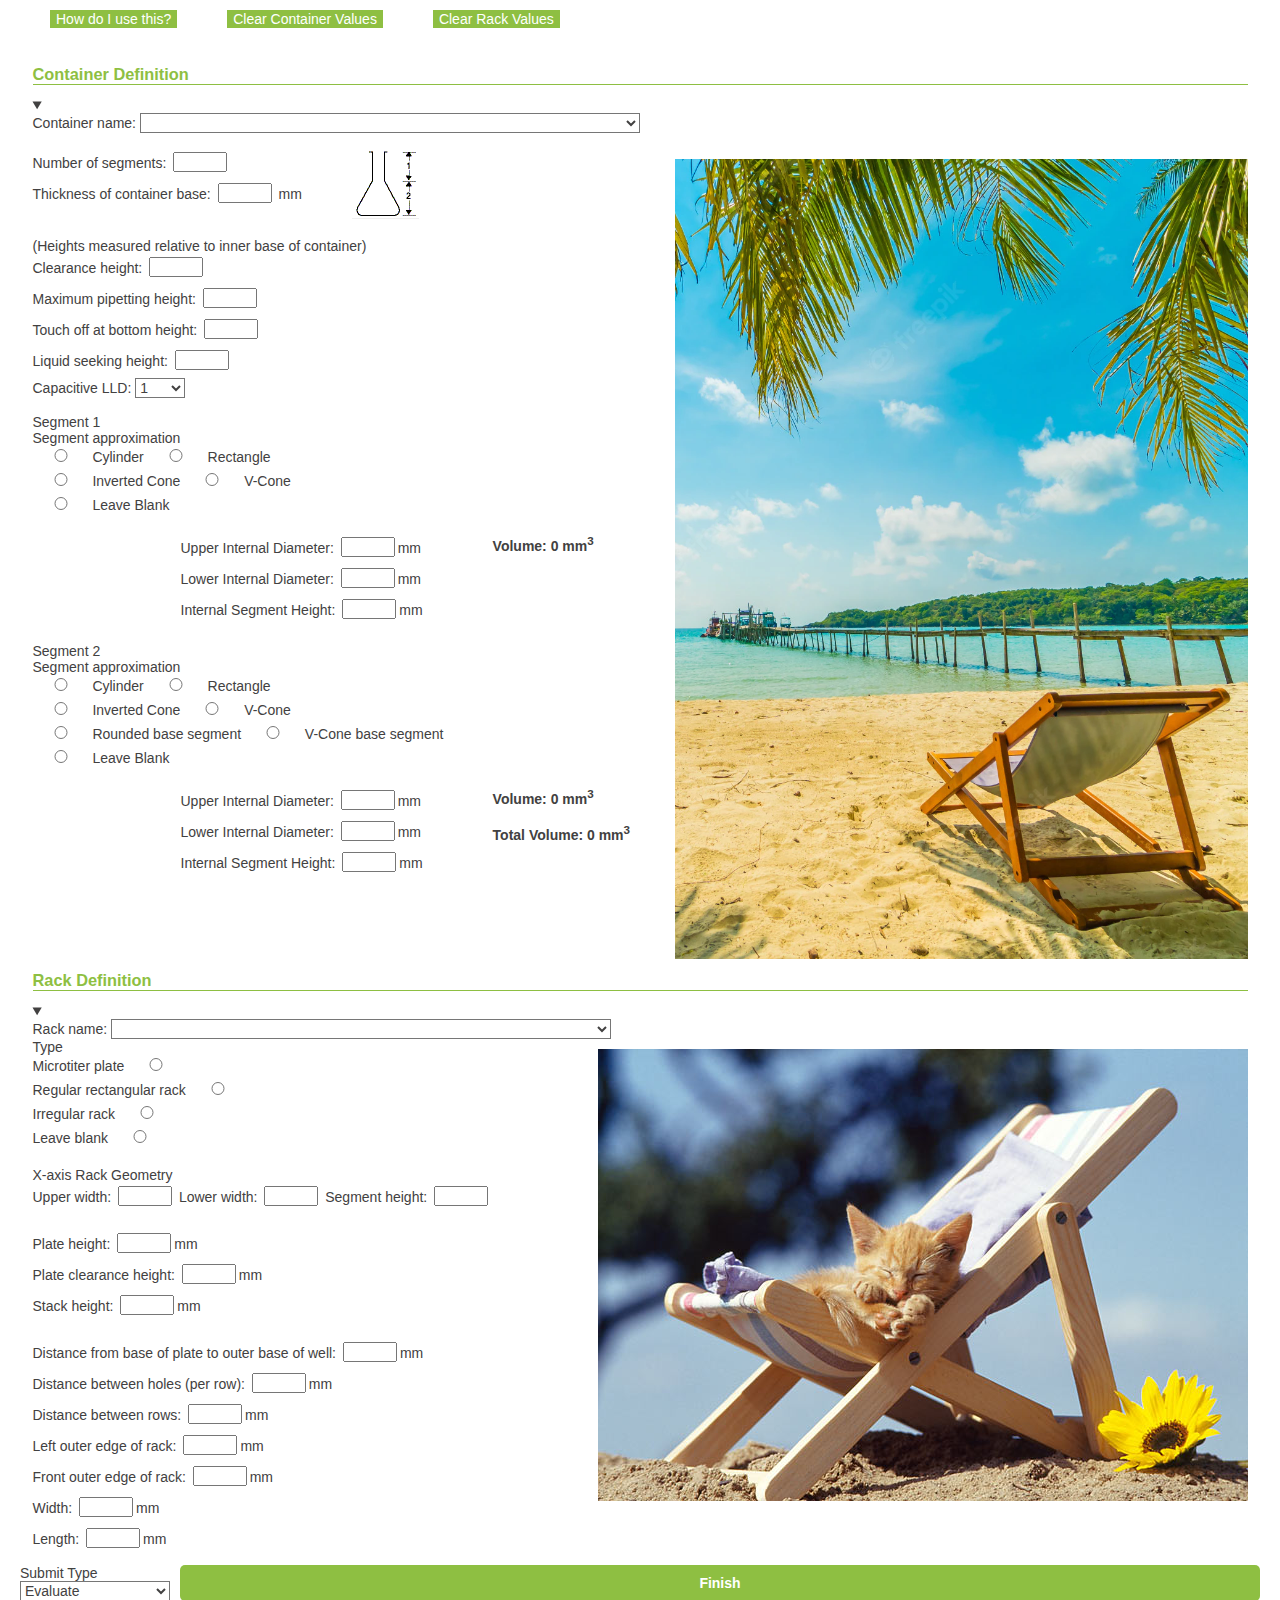
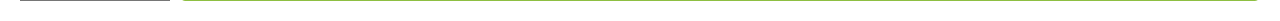
<file: index.html>
<!DOCTYPE html>
<html>
  <head>
    <title>Container Definition</title>
    <link href=style.css rel='stylesheet' type='text/css'>
  </head>
  <body>
    <div style="display:flex;flex-direction:row;gap:50px;margin-left:50px;">
        <button class="topButt" onclick="window.open('how_to.html','_blank')">
            How do I use this?
        </button>
        <button class="topButt" onclick="clearContainer()">
            Clear Container Values
        </button>
        <button class="topButt" onclick="clearRack()">
            Clear Rack Values
        </button>
    </div>
    <a download="cont_truth.js" id="cont_download" style="display: none">Download Last Container File</a>
    <a download="rack_truth.js" id="rack_download" style="display: none">Download Last Rack File</a>
    <div class="main-block">
    <form autocomplete="on">
      <fieldset>
        <h3>Container Definition</h3>
        <details id="container" open>
            <summary></summary>
            <div>
                <label>Container name:</label>
                <select class="long_name" id="opt_conts" name="cont_name">
                    <option> </option>
                </select>
            </div>
            <br>
            <div style="display:flex;flex-direction:row;gap:20px;">
                <div class="left_column">
                    <div style="display:flex;flex-direction:row;gap:50px">
                        <div style="display:flex;flex-direction:column;justify-content:flex-start;">
                            <div>
                                <label>Number of segments:</label>
                                <input type="text" name="n_segs" >
                            </div>
                            <div>
                                <label>Thickness of container base:</label>
                                <input type="text" name="cb_thickness" > mm
                            </div>
                        </div>
                        <div>
                            <img src="images/vial_height.png" alt="start of new container wall angle marks new segment"></img>
                        </div>
                    </div>
                    <br>
                    <div>(Heights measured relative to inner base of container)</div>
                    <div>
                        <label>Clearance height:</label>
                        <input type="text" name="c_height">
                    </div>
                    <div>
                        <label>Maximum pipetting height:</label>
                        <input type="text" name="mp_height">
                    </div>
                    <div>
                        <label>Touch off at bottom height:</label>
                        <input type="text" name="b_height">
                    </div>
                    <!-- <div class="children">
                        <input type="checkbox" name="wick" width="30px">
                        <label>Wick side of container valid</label>
                    </div>
                    <div class="children">
                        <input type="checkbox" name="lld">
                        <label>Liquid level detect valid</label>
                    </div> -->
                    <div>
                        <label>Liquid seeking height:</label>
                        <input type="text" name="lsh">
                    </div>
                    <div>
                        <label>Capacitive LLD:</label>  
                        <select name="clld" >
                            <option value="1">1</option>
                            <option value="2">2</option>
                            <option value="3">3</option>
                            <option value="4">4</option>
                            <option value="5">5</option>
                        </select>
                    </div>
                    <br>
                    <div class="subtitle">Segment 1</div>
                    <div class="subtitle">Segment approximation</div>
                    <div id="shape1" name="shape1">
                        <input type="radio" name="shape1" id="cyl" value="cylinder" onclick="changeOps(this.value, 1)">
                        <label for="cyl">Cylinder</label>
                        <input type="radio" name="shape1" id="rect" value="rectangle" onclick="changeOps(this.value, 1)">
                        <label for="rect">Rectangle</label><br>
                        <input type="radio" name="shape1" id="inv_cone" value="inverted_cone" onclick="changeOps(this.value, 1)">
                        <label for="inv_cone">Inverted Cone</label>
                        <input type="radio" name="shape1" id="v_cone" value="v_cone" onclick="changeOps(this.value, 1)">
                        <label for="v_cone">V-Cone</label><br>
                        <input type="radio" name="shape1" id="blank" value="blank" onclick="changeOps(this.value, 1)">
                        <label for="blank">Leave Blank</label><br>
                    </div>
                    <br>
                    <div style="display:flex;flex-direction:row;gap:70px">
                        <div>
                            <img id="shape_img1" src="images/blank.png" alt="container measurement diagram"></img>
                        </div>
                        <div id="interMeasures1" style="display:flex;flex-direction:column;justify-content:flex-start;">
                            <div>
                                <label>Upper Internal Diameter:</label>
                                <input type="text" id="up_ID1" name="up_ID1" onchange="volumes()">mm
                            </div>
                            <div>
                                <label>Lower Internal Diameter:</label>
                                <input type="text" id="low_ID1" name="low_ID1" onchange="volumes()">mm
                            </div>
                            <div>
                                <label>Internal Segment Height:</label>
                                <input type="text" id="in_SH1" name="in_SH1" onchange="volumes()">mm
                            </div>
                        </div>
                        <div style="display:flex;flex-direction:column;">
                            <strong id="vol1">Volume: 0 mm<sup>3</sup></strong>
                        </div>
                    </div>
                    <br>
                    <div class="subtitle">Segment 2</div>
                    <div class="subtitle">Segment approximation</div>
                    <div id="shape2" name="shape2">
                        <input type="radio" name="shape2" id="cyl2" value="cylinder" onclick="changeOps(this.value, 2)">
                        <label for="cyl2">Cylinder</label>
                        <input type="radio" name="shape2" id="rect2" value="rectangle" onclick="changeOps(this.value, 2)">
                        <label for="rect2">Rectangle</label><br>
                        <input type="radio" name="shape2" id="inv_cone2" value="inverted_cone" onclick="changeOps(this.value, 2)">
                        <label for="inv_cone2">Inverted Cone</label>
                        <input type="radio" name="shape2" id="v_cone2" value="v_cone" onclick="changeOps(this.value, 2)">
                        <label for="v_cone2">V-Cone</label><br>
                        <input type="radio" name="shape2" id="round_base2" value="round_base" onclick="changeOps(this.value, 2)">
                        <label for="round_base2">Rounded base segment</label>
                        <input type="radio" name="shape2" id="vc_base2" value="v_base" onclick="changeOps(this.value, 2)">
                        <label for="vc_base2">V-Cone base segment</label><br>
                        <input type="radio" name="shape2" id="blank2" value="blank" onclick="changeOps(this.value, 2)">
                        <label for="blank2">Leave Blank</label><br>
                    </div>
                    <br>
                    <div style="display:flex;flex-direction:row;gap:70px">
                        <div>
                            <img id=shape_img2 src="images/blank.png" alt="container measurement diagram"></img>
                        </div>
                        <div id="interMeasures2" style="display:flex;flex-direction:column;justify-content:flex-start;">
                            <div>
                                <label>Upper Internal Diameter:</label>
                                <input type="text" id="up_ID2" name="up_ID2" onchange="volumes()">mm
                            </div>
                            <div>
                                <label>Lower Internal Diameter:</label>
                                <input type="text" id ="low_ID2"name="low_ID2" onchange="volumes()">mm
                            </div>
                            <div>
                                <label>Internal Segment Height:</label>
                                <input type="text" id="in_SH2" name="in_SH2" onchange="volumes()">mm
                            </div>
                        </div>
                        <div style="display:flex;flex-direction:column;">
                            <strong id="vol2">Volume: 0 mm<sup>3</sup></strong>
                            <br>
                            <strong id="total_vol">Total Volume: 0 mm<sup>3</sup></strong>
                        </div>
                    </div>
                </div>
                <div class="right_column">
                    <img class="bg" src="images/beach2.png">
                </div>
            </div>
        </details>
        <h3>Rack Definition</h3>
        <details id="rack" open>
            <summary></summary>
            <div>
                <label>Rack name:</label>
                <select class="long_name" id="opt_racks" name="rack_name">
                    <option> </option>
                </select>
            </div>
            <div style="display:flex;flex-direction:row;gap:20px;">
                <div class="left_column">
                    <div class="subtitle">Type</div>
                    <div name="type">
                        <label for="plate">Microtiter plate</label>
                        <input type="radio" name="type" id="plate" value="plate"><br>
                        <label for="reg_rack">Regular rectangular rack</label>
                        <input type="radio" name="type" id="reg_rack" value="reg_rack"><br>
                        <label for="irreg_rack">Irregular rack</label>
                        <input type="radio" name="type" id="irreg_rack" value="irreg_rack"><br>
                        <label for="blank3">Leave blank</label>
                        <input type="radio" name="type" id="blank3" value="blank">
                    </div>
                    <!-- <br>
                    <div style="display:flex;flex-direction:row;gap:50px">
                        <div style="display:flex;justify-content:flex-start;">
                            <label>Include cover definition</label>
                            <input type="checkbox" name="inc_cov_def">
                        </div>
                        <div style="display:flex;flex-direction:row;justify-content:flex-start;">
                            <div>Visible by default
                                <input type="radio" name="vis_default" id="no" value="no">
                                <label for="no">No</label>
                                <input type="radio" name="vis_default" id="yes" value="yes">
                                <label for="yes">Yes</label>
                            </div>
                        </div>
                    </div> -->
                    <br>
                    <div class="subtitle">X-axis Rack Geometry</div>
                    <div>
                        <label>Upper width:</label>
                        <input type="text" name="up_width_x">
                        <label>Lower width:</label>
                        <input type="text" name="low_width_x">
                        <label>Segment height:</label>
                        <input type="text" name="seg_height_x">
                    </div>
                    <br>
                    <!-- <div class="subtitle">Y-axis Rack Geometry</div>
                    <div>
                        <label>Upper width:</label>
                        <input type="text" name="up_width_y">
                        <label>Lower width:</label>
                        <input type="text" name="low_width_y">
                        <label>Segment height:</label>
                        <input type="text" name="seg_height_y">
                    </div>
                    <div class="subtitle">Format</div>
                    <div>
                        <input type="radio" name="orientation" id="landscape" value="landscape">
                        <label for="landscape">Landscape</label>
                        <input type="radio" name="orientation" id="portrait" value="portrait">
                        <label for="portrait">Portrait</label>
                    </div>
                    <div>
                        <input type="radio" name="size" id="96" value="96">
                        <label for="96">8 x 12 (96)</label>
                        <input type="radio" name="size" id="384" value="384">
                        <label for="384">16 x 24 (384)</label>
                        <input type="radio" name="size" id="1536" value="1536">
                        <label for="1536">32 x 48 (1536)</label>
                    </div>
                    <br> -->
                    <div>
                        <label>Plate height:</label>
                        <input type="text" name="plate_height">mm
                    <br>
                        <label>Plate clearance height:</label>
                        <input type="text" name="plate_ch">mm
                    <br>
                        <label>Stack height:</label>
                        <input type="text" name="stack_height">mm
                    </div>
                    <br> 
                    <div>
                        <label>Distance from base of plate to outer base of well:</label>
                        <input type="text" name="dist_bp_to_ob">mm<br>
                        <label>Distance between holes (per row):</label>
                        <input type="text" name="dist_bh">mm<br>
                        <label>Distance between rows:</label>
                        <input type="text" name="dist_br">mm<br>
                        <label>Left outer edge of rack:</label>
                        <input type="text" name="left_oe">mm<br>
                        <label>Front outer edge of rack:</label>
                        <input type="text" name="front_oe">mm<br>
                        <label>Width:</label>
                        <input type="text" name="width">mm<br>
                        <label>Length:</label>
                        <input type="text" name="length">mm
                    </div>
                </div>
                <div class="right_column">
                    <img class="bg" src="images/cat_chair.jpg">
                </div>
            </div>
        </details>
      </fieldset>
    <div style="display:flex;flex-direction:row;gap:10px;">
        <div style="display:flex;flex-direction:column">
            <label>Submit Type</label>  
            <select id="submit_type" class="short_name">
                <option value="evaluate">Evaluate</option>
                <option value="add_container">Add Container</option>
                <option value="add_rack">Add Rack</option>
            </select>
        </div>
        <div style="display:flex;flex-direction:column;width:90%">
            <button type="submit" id="submit">Finish</button>
        </div>
    </div>
    </form>
    </div>
    <script src="cont_truth.js" type="text/javascript"></script>
    <script src="rack_truth.js" type="text/javascript"></script>
    <script src="logic.js" type="text/javascript"></script>
  </body>
</html>
</file>
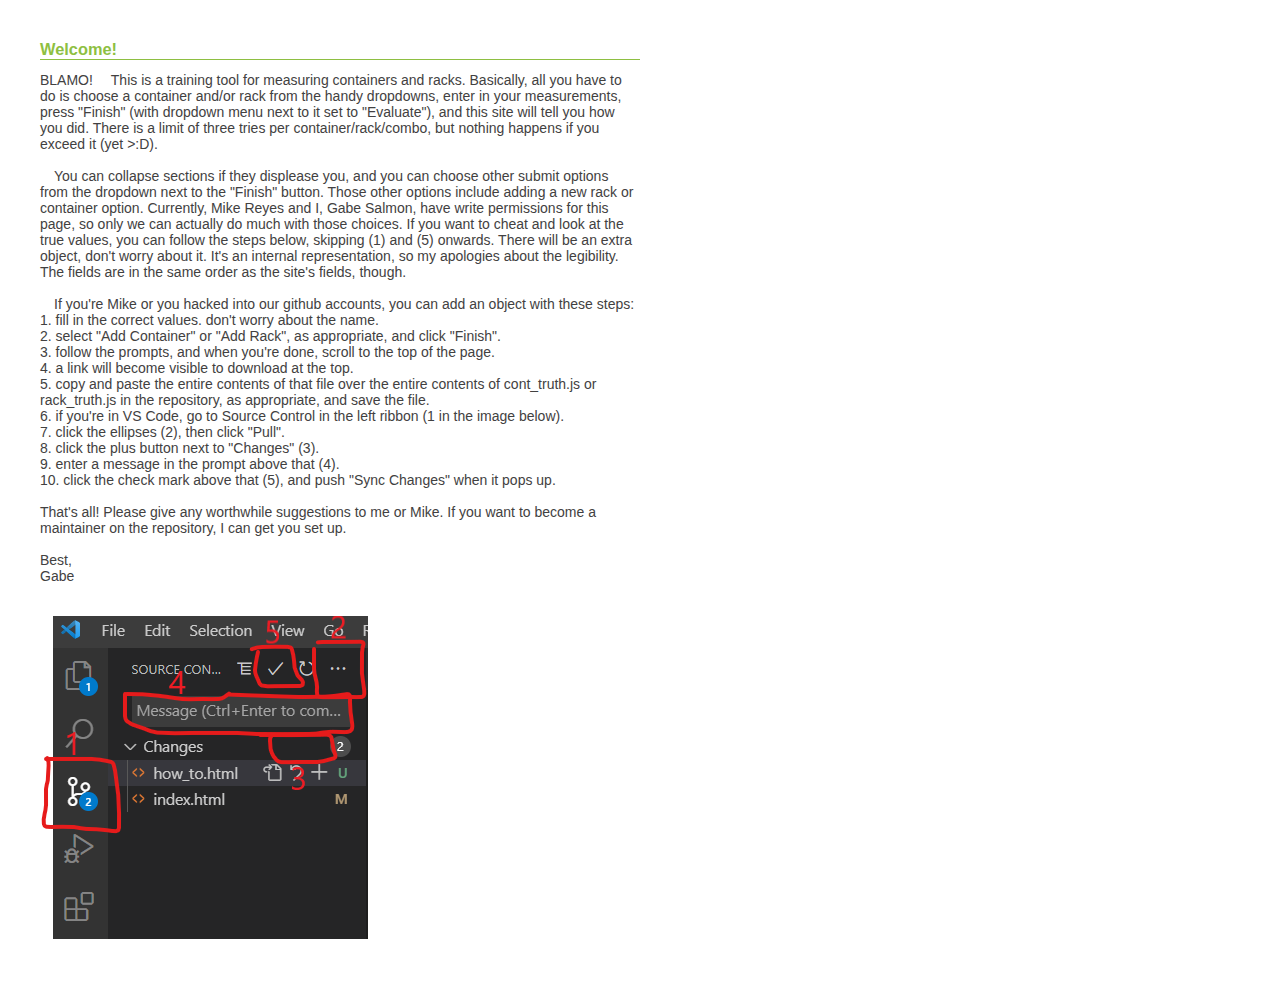
<file: how_to.html>
<!DOCTYPE html>
<html>
  <head>
    <title>Container Definition</title>
    <link href=style.css rel='stylesheet' type='text/css'>
  </head>
  <body class="how_to">
    <h3>
        Welcome!
    </h3>
    <p>
      BLAMO!
        &ensp;&ensp;This is a training tool for measuring containers and racks.
        Basically, all you have to do is choose a container and/or rack from
        the handy dropdowns, enter in your measurements, press "Finish" (with
        dropdown menu next to it set to "Evaluate"), and this site will tell
        you how you did. There is a limit of three tries per container/rack/combo,
        but nothing happens if you exceed it (yet >:D).
    </p><br>
    <p>
        &ensp;&ensp;You can collapse sections if they displease you, and you can choose
        other submit options from the dropdown next to the "Finish" button.
        Those other options include adding a new rack or container option.
        Currently, Mike Reyes and I, Gabe Salmon, have write permissions for
        this page, so only we can actually do much with those choices.
        If you want to cheat and look at the true values, you can follow the
        steps below, skipping (1) and (5) onwards. There will be an extra object, don't
        worry about it. It's an internal representation, so my apologies about the
        legibility. The fields are in the same order as the site's fields, though.
    </p><br>
    <p>
        &ensp;&ensp;If you're Mike or you hacked into our github accounts, you can add
        an object with these steps:<br>
        1. fill in the correct values. don't worry about the name.<br>
        2. select "Add Container" or "Add Rack", as appropriate, and click "Finish".<br>
        3. follow the prompts, and when you're done, scroll to the top of the page.<br>
        4. a link will become visible to download at the top.<br>
        5. copy and paste the entire contents of that file over the entire contents
        of cont_truth.js or rack_truth.js in the repository, as appropriate, and
        save the file.<br>
        6. if you're in VS Code, go to Source Control in the left ribbon (1 in the
        image below).<br>
        7. click the ellipses (2), then click "Pull".<br>
        8. click the plus button next to "Changes" (3).<br>
        9. enter a message in the prompt above that (4).<br>
        10. click the check mark above that (5), and push "Sync Changes" when it pops up.
    </p><br>
        That's all! Please give any worthwhile suggestions to me or Mike. If you want to
        become a maintainer on the repository, I can get you set up.
    <br><br>
        Best,<Br>
        Gabe

    </p><br><br>
    <img src="images/screenshot.png"> 
  </body>
</html>
</file>
